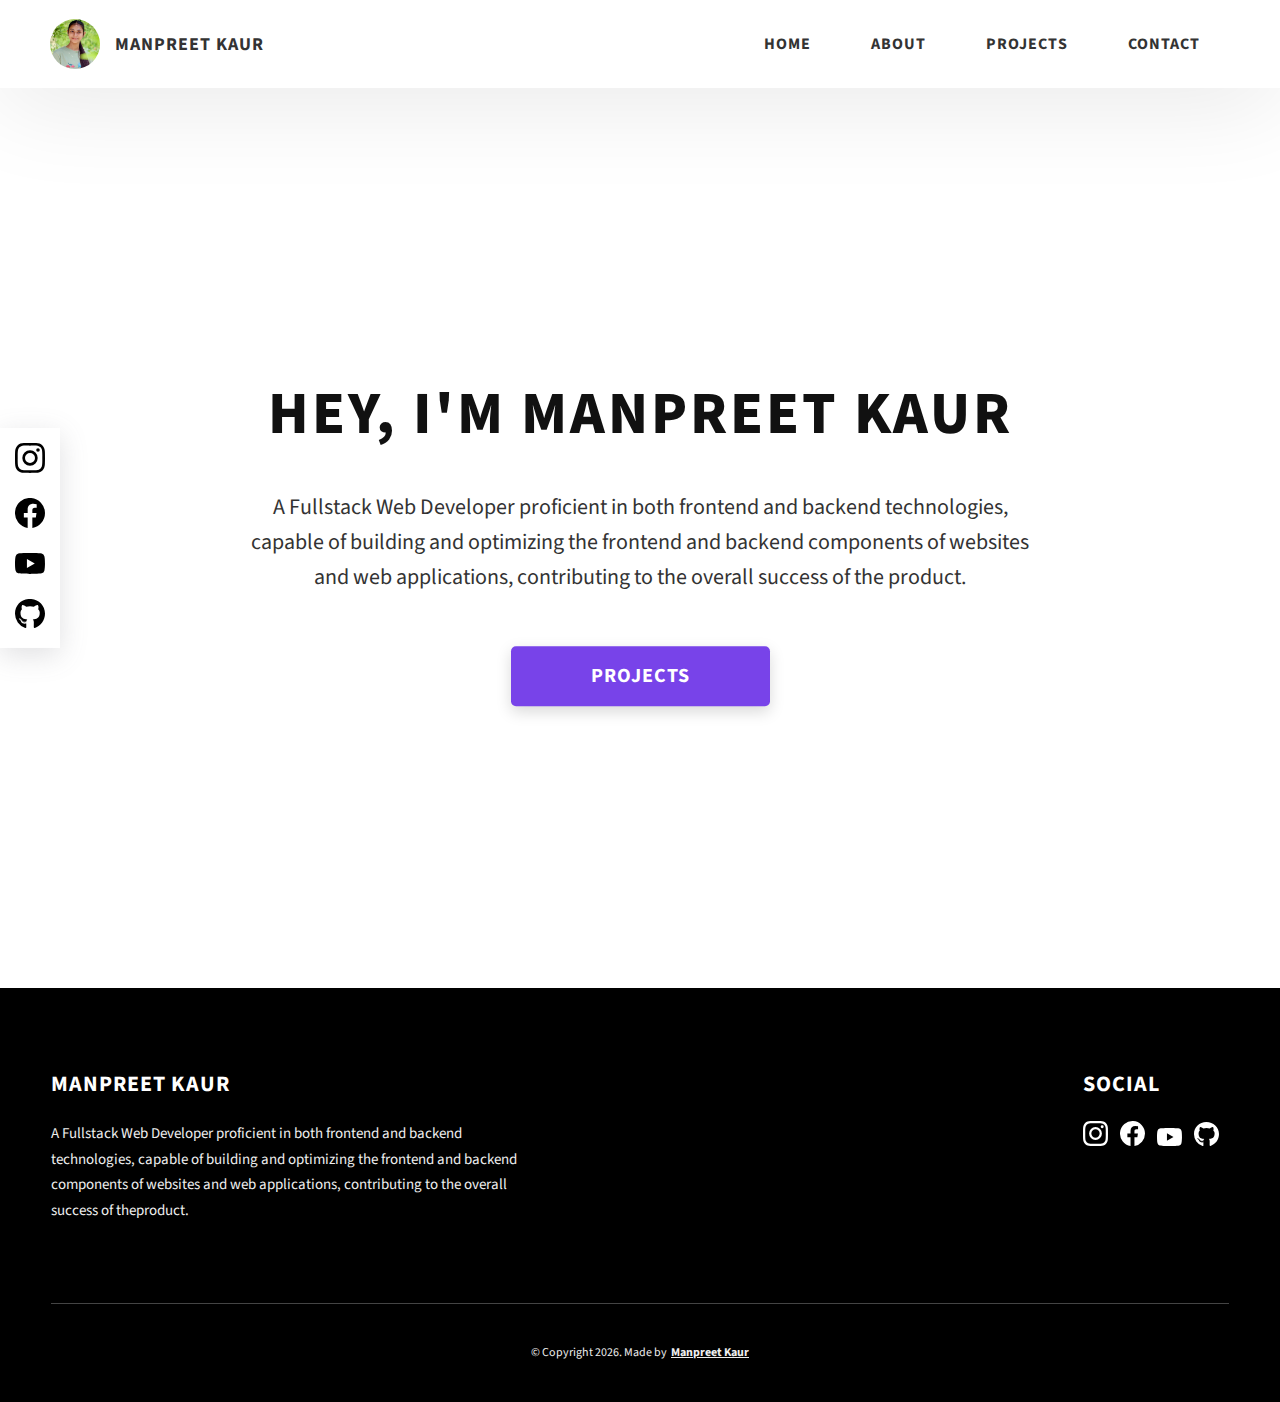
<file: index.html>
<!DOCTYPE html>
<html lang="en">

<head>
  <meta charset="UTF-8" />
  <meta name="viewport" content="width=device-width, initial-scale=1.0" />
  <title>Manpreet Kaur| Web Developer</title>
  <link href='style.css' rel='stylesheet'/>

  <link rel="preconnect" href="https://fonts.googleapis.com" />
  <link rel="preconnect" href="https://fonts.gstatic.com" crossorigin />
  <link href="https://fonts.googleapis.com/css2?family=Source+Sans+Pro:wght@400;600;700;900&display=swap"
    rel="stylesheet" />
    
</head>

<body>
  <header class="header">
    <div class="header__content">
      <div class="header__logo-container">
        <div class="header__logo-img-cont">
          <img src="images/logo.jpg" alt="Manpreet Kaur Logo Image"
            class="header__logo-img" />
        </div>
        <span class="header__logo-sub">Manpreet Kaur</span>
      </div>
      <div class="header__main">
        <ul class="header__links">
          <li class="header__link-wrapper">
            <a href="./" class="header__link"> Home </a>
          </li>
          <li class="header__link-wrapper">
            <a href="about.html" class="header__link">About </a>
          </li>
          <li class="header__link-wrapper">
            <a href="projects.html" class="header__link"> Projects </a>
          </li>
          <li class="header__link-wrapper">
            <a href="contact.html" class="header__link"> Contact </a>
          </li>
        </ul>
      </div>
    </div>
  </header>
  <section class="home-hero">
    <div class="home-hero__content">
      <h1 class="heading-primary">Hey, I'm Manpreet Kaur</h1>
      <div class="home-hero__info">
        <p class="text-primary">
            A Fullstack Web Developer proficient in both frontend and backend technologies, capable
            of building and optimizing the frontend and backend components of websites and web applications,
            contributing to the overall success of the product.
        </p>
      </div>
      <div class="home-hero__cta">
        <a href="projects.html" class="btn btn--bg">Projects</a>
      </div>
    </div>
    <div class="home-hero__socials">
      <div class="home-hero__social">
        <a href="https://instagram.com/" class="home-hero__social-icon-link" rel="noreferrer"
          target="_blank">
          <img src="images/instagram.svg" alt="Manpreet Kaur Linkedin Profile"
            class="home-hero__social-icon" />
        </a>
      </div>
      <div class="home-hero__social">
        <a href="https://facebook.com/" class="home-hero__social-icon-link" rel="noreferrer" target="_blank">
          <img src="images/Icon awesome-facebook.svg" alt="Manpreets Facebook Profile" class="home-hero__social-icon" />
        </a>
      </div>
      <div class="home-hero__social">
        <a href="https://youtube.com/"
          class="home-hero__social-icon-link home-hero__social-icon-link--bd-none" rel="noreferrer" target="_blank">
          <img src="images/Icon awesome-youtube.svg" alt="Manpreets Youtube Channel" class="home-hero__social-icon" />
        </a>
      </div>
      <div class="home-hero__social">
        <a href="https://github.com/" class="home-hero__social-icon-link" rel="noreferrer" target="_blank">
          <img src="images/Icon awesome-github.svg" alt="Manpreets Github Profile" class="home-hero__social-icon" />
        </a>
      </div>

    </div>
  </section>

  <footer class="main-footer">
    <div class="main-container">
      <div class="main-footer__upper">
        <div class="main-footer__row main-footer__row-1">
          <h2 class="heading heading-sm main-footer__heading-sm">
            <span>Social</span>
          </h2>
          <div class="main-footer__social-cont">
            <a target="_blank" rel="noreferrer" href="https://instagram.com">
              <img class="main-footer__icon" src="images/Icon awesome-instagram.svg"
                alt="Manpreet Kaur instagram Profile" />
            </a>
            <a target="_blank" rel="noreferrer" href="https://facebook.com/">
              <img class="main-footer__icon" src="images/Icon awesome-facebook1.svg" alt="Manpreets Facebook Profile" />
            </a>
            <a target="_blank" rel="noreferrer" href="https://youtube.com">
              <img class="main-footer__icon" src="images/Icon awesome-youtube1.svg" alt="Manpreets  youtube Profile" />
            </a>

            <a target="_blank" rel="noreferrer" href="https://github.com/">
              <img class="main-footer__icon" src="images/Icon awesome-github1.svg" alt="Manpreets  GithubProfile" />
            </a>
          </div>
        </div>
        <div class="main-footer__row main-footer__row-2">
          <h2 class="heading heading-sm text-lt">Manpreet Kaur</h2>
          <p class="main-footer__short-desc">
        A Fullstack Web Developer proficient in both frontend and
backend technologies, capable of building and optimizing
the frontend and backend components of websites and web 
applications, contributing to the overall success of theproduct.
          </p>
        </div>
      </div>

      <div class="main-footer__lower">
        &copy; Copyright
        <script>document.write(new Date().getFullYear())</script>. Made by
        <a rel="noreferrer" target="_blank" href="https://kaurmanpreet.com">Manpreet Kaur</a>
      </div>
    </div>
  </footer>
</body>

</html>
</file>
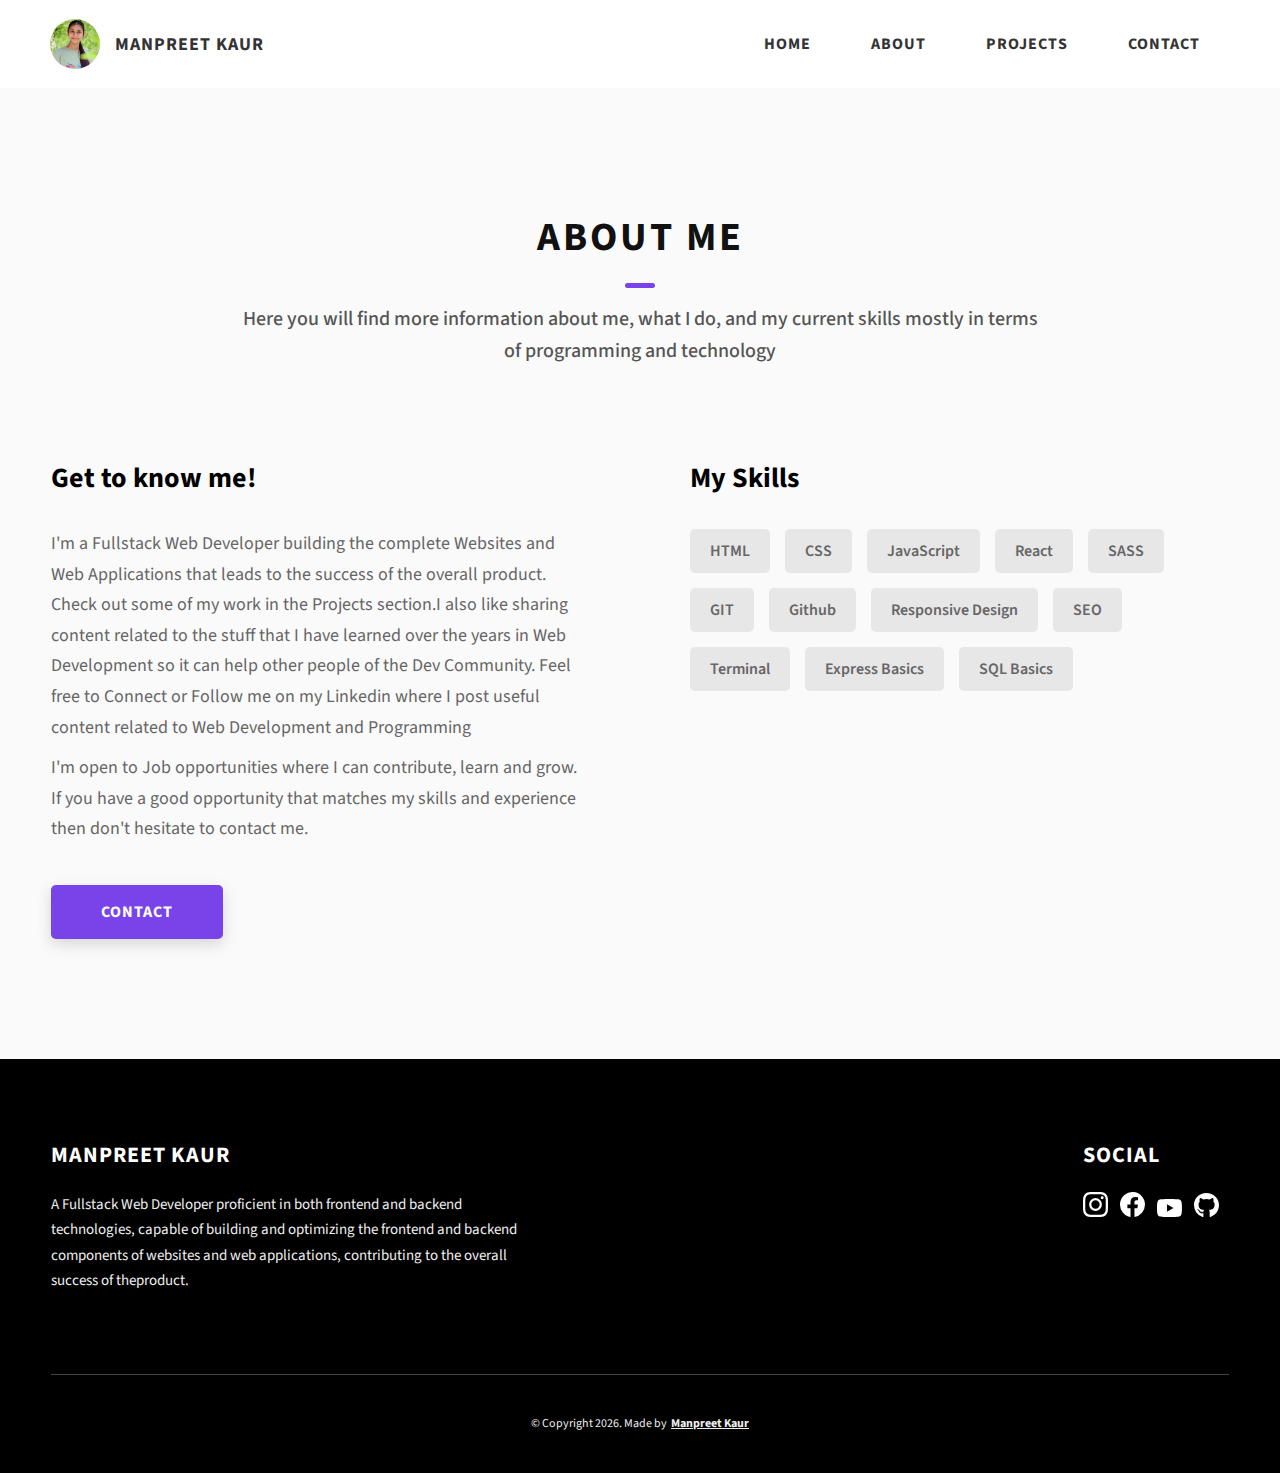
<file: about.html>
<!DOCTYPE html>
<html lang="en">

<head>
  <meta charset="UTF-8" />
  <meta name="viewport" content="width=device-width, initial-scale=1.0" />
  <title>Manpreet Kaur| Web Developer</title>
  <link href='style.css' rel='stylesheet'/>

  <link rel="preconnect" href="https://fonts.googleapis.com" />
  <link rel="preconnect" href="https://fonts.gstatic.com" crossorigin />
  <link href="https://fonts.googleapis.com/css2?family=Source+Sans+Pro:wght@400;600;700;900&display=swap"
    rel="stylesheet" />
</head>

<body>
    <header class="header">
        <div class="header__content">
          <div class="header__logo-container">
            <div class="header__logo-img-cont">
              <img src="images/logo.jpg" alt="Manpreet Kaur Logo Image"
                class="header__logo-img" />
            </div>
            <span class="header__logo-sub">Manpreet Kaur</span>
          </div>
          <div class="header__main">
            <ul class="header__links">
              <li class="header__link-wrapper">
                <a href="./" class="header__link"> Home </a>
              </li>
              <li class="header__link-wrapper">
                <a href="about.html" class="header__link">About </a>
              </li>
              <li class="header__link-wrapper">
                <a href="projects.html" class="header__link"> Projects </a>
              </li>
              <li class="header__link-wrapper">
                <a href="contact.html" class="header__link"> Contact </a>
              </li>
            </ul>
          </div>
        </div>
      </header>
<section id="about" class="about sec-pad">
    <div class="main-container">
      <h2 class="heading heading-sec heading-sec__mb-med">
        <span class="heading-sec__main">About Me</span>
        <span class="heading-sec__sub">
          Here you will find more information about me, what I do, and my
          current skills mostly in terms of programming and technology
        </span>
      </h2>
      <div class="about__content">
        <div class="about__content-main">
          <h3 class="about__content-title">Get to know me!</h3>
          <div class="about__content-details">
            <p class="about__content-details-para">
                I'm a Fullstack Web  Developer building the complete Websites and 
                Web Applications that leads to the success of the overall product.
                Check out some of my work in the Projects section.I also like sharing
                content related to the stuff that I have learned over the years in Web
                 Development so it can help other people of the Dev 
                Community. Feel free to Connect or Follow me on my Linkedin where
                I post useful content related to Web Development and Programming
            </p>
                <p class="about__content-details-para">
                I'm open to Job opportunities where I can contribute, learn and grow.
                 If you have a good opportunity that matches my skills and experience
                 then don't hesitate to contact me.
            </p>
          </div>
          <a href="contact.html" class="btn btn--med btn--theme dynamicBgClr">Contact</a>
        </div>
        <div class="about__content-skills">
          <h3 class="about__content-title">My Skills</h3>
          <div class="skills">
            <div class="skills__skill">HTML</div>
            <div class="skills__skill">CSS</div>
            <div class="skills__skill">JavaScript</div>
            <div class="skills__skill">React</div>
            <div class="skills__skill">SASS</div>
            <div class="skills__skill">GIT</div>
            <div class="skills__skill">Github</div>
            <div class="skills__skill">Responsive Design</div>
            <div class="skills__skill">SEO</div>
            <div class="skills__skill">Terminal</div>
            <div class="skills__skill">Express Basics</div>
            <div class="skills__skill">SQL Basics</div>
          </div>
        </div>
      </div>
    </div>
  </section>
  <footer class="main-footer">
    <div class="main-container">
      <div class="main-footer__upper">
        <div class="main-footer__row main-footer__row-1">
          <h2 class="heading heading-sm main-footer__heading-sm">
            <span>Social</span>
          </h2>
          <div class="main-footer__social-cont">
            <a target="_blank" rel="noreferrer" href="https://instagram.com">
              <img class="main-footer__icon" src="images/Icon awesome-instagram.svg"
                alt="Manpreet Kaur instagram Profile" />
            </a>
            <a target="_blank" rel="noreferrer" href="https://facebook.com/">
              <img class="main-footer__icon" src="images/Icon awesome-facebook1.svg" alt="Manpreets Facebook Profile" />
            </a>
            <a target="_blank" rel="noreferrer" href="https://youtube.com">
              <img class="main-footer__icon" src="images/Icon awesome-youtube1.svg" alt="Manpreets  youtube Profile" />
            </a>

            <a target="_blank" rel="noreferrer" href="https://github.com/">
              <img class="main-footer__icon" src="images/Icon awesome-github1.svg" alt="Manpreets  GithubProfile" />
            </a>
          </div>
        </div>
        <div class="main-footer__row main-footer__row-2">
          <h2 class="heading heading-sm text-lt">Manpreet Kaur</h2>
          <p class="main-footer__short-desc">
        A Fullstack Web Developer proficient in both frontend and
backend technologies, capable of building and optimizing
the frontend and backend components of websites and web 
applications, contributing to the overall success of theproduct.
          </p>
        </div>
      </div>

      <div class="main-footer__lower">
        &copy; Copyright
        <script>document.write(new Date().getFullYear())</script>. Made by
        <a rel="noreferrer" target="_blank" href="https://kaurmanpreet.com">Manpreet Kaur</a>
      </div>
    </div>
  </footer>
</body>

</html>
</file>
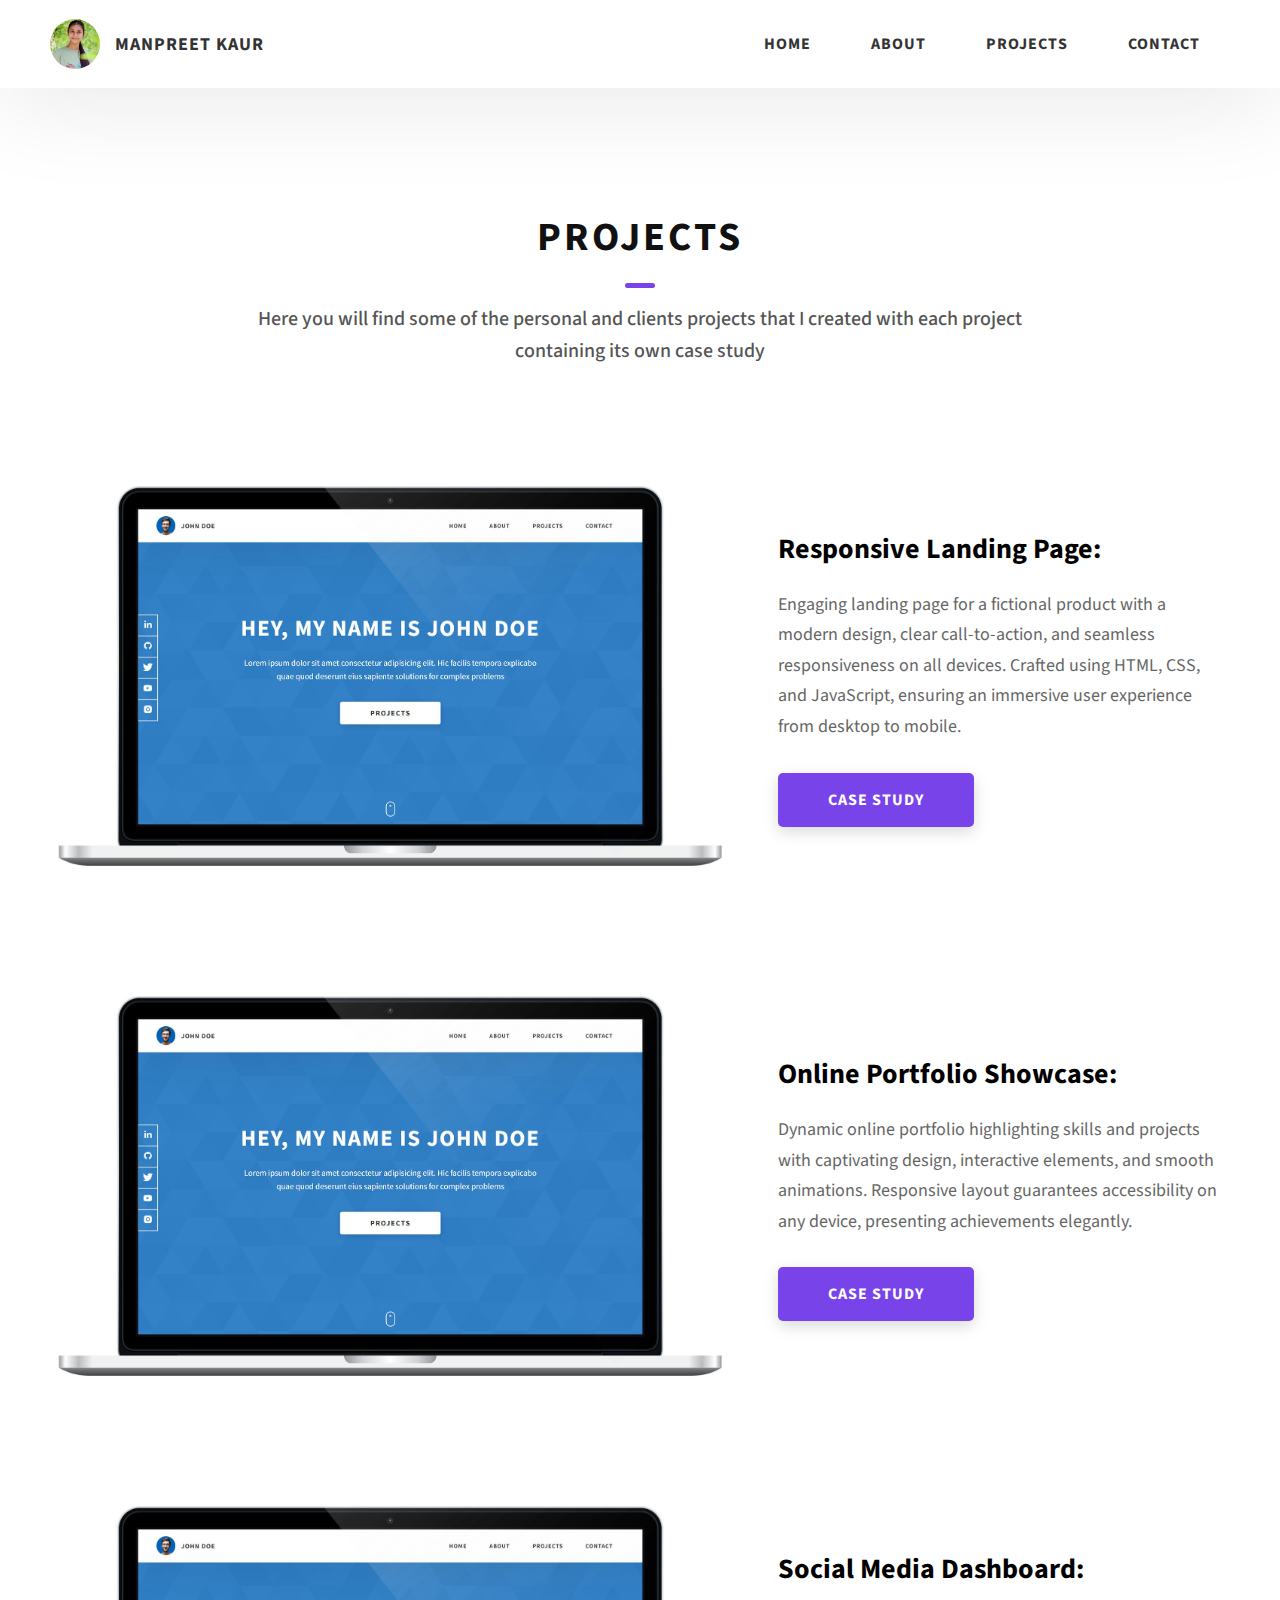
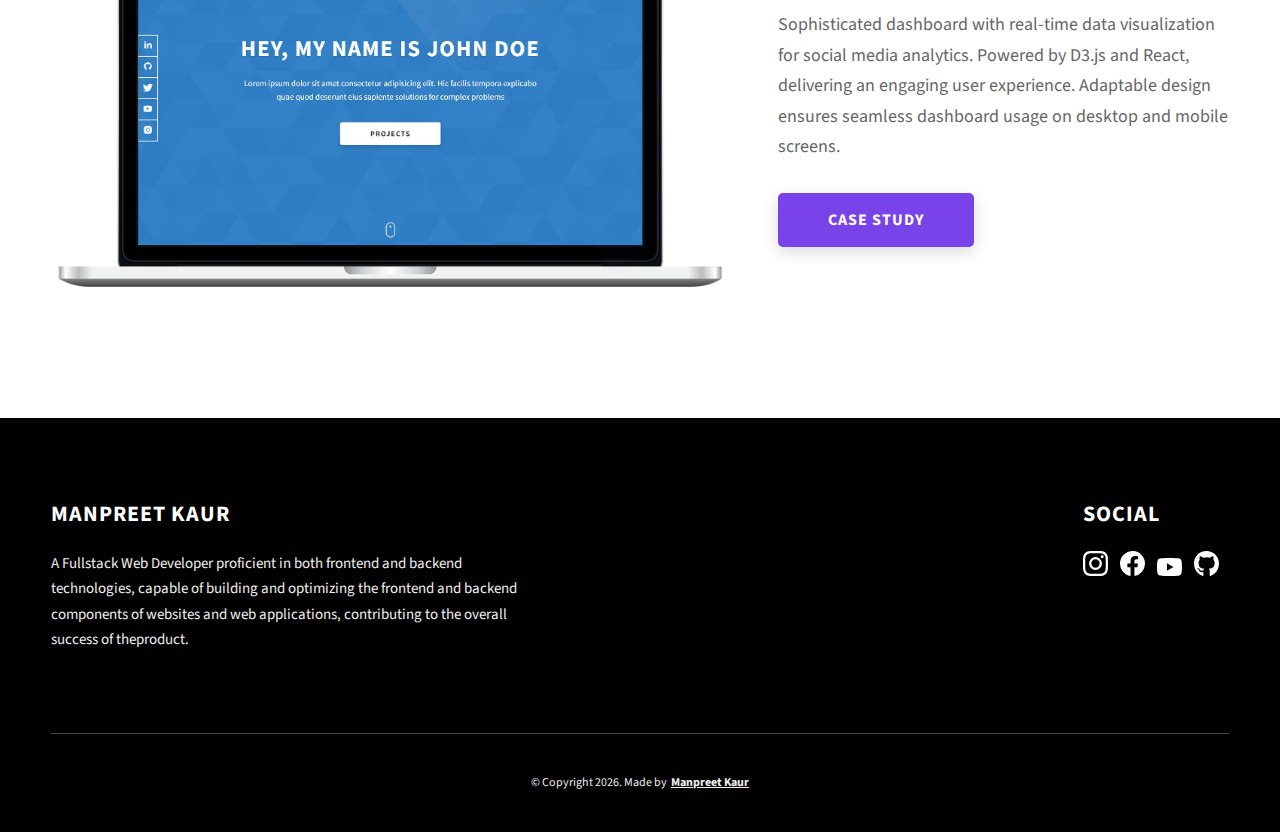
<file: projects.html>
<!DOCTYPE html>
<html lang="en">

<head>
  <meta charset="UTF-8" />
  <meta name="viewport" content="width=device-width, initial-scale=1.0" />
  <title>Manpreet Kaur| Web Developer</title>
  <link href='style.css' rel='stylesheet'/>

  <link rel="preconnect" href="https://fonts.googleapis.com" />
  <link rel="preconnect" href="https://fonts.gstatic.com" crossorigin />
  <link href="https://fonts.googleapis.com/css2?family=Source+Sans+Pro:wght@400;600;700;900&display=swap"
    rel="stylesheet" />
</head>

<body>
    <header class="header">
        <div class="header__content">
          <div class="header__logo-container">
            <div class="header__logo-img-cont">
              <img src="images/logo.jpg" alt="Manpreet Kaur Logo Image"
                class="header__logo-img" />
            </div>
            <span class="header__logo-sub">Manpreet Kaur</span>
          </div>
          <div class="header__main">
            <ul class="header__links">
              <li class="header__link-wrapper">
                <a href="./" class="header__link"> Home </a>
              </li>
              <li class="header__link-wrapper">
                <a href="about.html" class="header__link">About </a>
              </li>
              <li class="header__link-wrapper">
                <a href="projects.html" class="header__link"> Projects </a>
              </li>
              <li class="header__link-wrapper">
                <a href="contact.html" class="header__link"> Contact </a>
              </li>
            </ul>
          </div>
        </div>
      </header>
<section id="projects" class="projects sec-pad">
    <div class="main-container">
      <h2 class="heading heading-sec heading-sec__mb-bg">
        <span class="heading-sec__main">Projects</span>
        <span class="heading-sec__sub">
          Here you will find some of the personal and clients projects that I
          created with each project containing its own case study
        </span>
      </h2>

      <div class="projects__content">
        <div class="projects__row">
          <div class="projects__row-img-cont">
            <img src="images/dopefolio.jpeg" alt="Software Screenshot" class="projects__row-img" />
          </div>
          <div class="projects__row-content">
            <h3 class="projects__row-content-title">Responsive Landing Page:</h3>
            <p class="projects__row-content-desc">
                Engaging landing page for a fictional product with a modern design, clear call-to-action, and seamless responsiveness on all devices. Crafted using HTML, CSS, and JavaScript, ensuring an immersive user experience from desktop to mobile.
            </p>
            <a class='btn btn--med btn--theme dynamicBgClr'>Case Study</a>
          </div>
        </div>
        <div class="projects__row">
          <div class="projects__row-img-cont">
            <img src="images/dopefolio.jpeg" alt="Software Screenshot" class="projects__row-img" />
          </div>
          <div class="projects__row-content">
            <h3 class="projects__row-content-title">Online Portfolio Showcase:</h3>
            <p class="projects__row-content-desc">
                Dynamic online portfolio highlighting skills and projects with captivating design, interactive elements, and smooth animations. Responsive layout guarantees accessibility on any device, presenting achievements elegantly.
            </p>
            <a class='btn btn--med btn--theme dynamicBgClr'>Case Study</a>
          </div>
        </div>
        <div class="projects__row">
            <div class="projects__row-img-cont">
              <img src="images/dopefolio.jpeg" alt="Software Screenshot" class="projects__row-img" />
            </div>
            <div class="projects__row-content">
              <h3 class="projects__row-content-title">Social Media Dashboard:</h3>
              <p class="projects__row-content-desc">
                Sophisticated dashboard with real-time data visualization for social media analytics. Powered by D3.js and React, delivering an engaging user experience. Adaptable design ensures seamless dashboard usage on desktop and mobile screens.
              </p>
              <a class='btn btn--med btn--theme dynamicBgClr'>Case Study</a>
            </div>
          </div>
       
      </div>
    </div>
  </section>
  <footer class="main-footer">
    <div class="main-container">
      <div class="main-footer__upper">
        <div class="main-footer__row main-footer__row-1">
          <h2 class="heading heading-sm main-footer__heading-sm">
            <span>Social</span>
          </h2>
          <div class="main-footer__social-cont">
            <a target="_blank" rel="noreferrer" href="https://instagram.com">
              <img class="main-footer__icon" src="images/Icon awesome-instagram.svg"
                alt="Manpreet Kaur instagram Profile" />
            </a>
            <a target="_blank" rel="noreferrer" href="https://facebook.com/">
              <img class="main-footer__icon" src="images/Icon awesome-facebook1.svg" alt="Manpreets Facebook Profile" />
            </a>
            <a target="_blank" rel="noreferrer" href="https://youtube.com">
              <img class="main-footer__icon" src="images/Icon awesome-youtube1.svg" alt="Manpreets  youtube Profile" />
            </a>

            <a target="_blank" rel="noreferrer" href="https://github.com/">
              <img class="main-footer__icon" src="images/Icon awesome-github1.svg" alt="Manpreets  GithubProfile" />
            </a>
          </div>
        </div>
        <div class="main-footer__row main-footer__row-2">
          <h2 class="heading heading-sm text-lt">Manpreet Kaur</h2>
          <p class="main-footer__short-desc">
        A Fullstack Web Developer proficient in both frontend and
backend technologies, capable of building and optimizing
the frontend and backend components of websites and web 
applications, contributing to the overall success of theproduct.
          </p>
        </div>
      </div>

      <div class="main-footer__lower">
        &copy; Copyright
        <script>document.write(new Date().getFullYear())</script>. Made by
        <a rel="noreferrer" target="_blank" href="https://kaurmanpreet.com">Manpreet Kaur</a>
      </div>
    </div>
  </footer>
</body>

</html>
</file>
<file: style.css>
*,::after,::before {
    margin: 0;
    padding: 0;
    box-sizing: inherit;
    font-family: inherit
}

html {
    font-size: 62.5%;
    scroll-behavior: smooth
}

@media only screen and (max-width: 75em) {
    html {
        font-size:59%
    }
}

@media only screen and (max-width: 56.25em) {
    html {
        font-size:56%
    }
}

@media only screen and (min-width: 112.5em) {
    html {
        font-size:65%
    }
}

body {
    box-sizing: border-box;
    position: relative;
    line-height: 1.5;
    font-family: sans-serif;
    overflow-x: hidden;
    overflow-y: scroll;
    font-family: 'Source Sans Pro',sans-serif
}

a {
    text-decoration: none;
    color: inherit
}

li {
    list-style: none
}
 
button {
    border: none;
    cursor: pointer
}

textarea {
    resize: none
}

.heading-primary {
    font-size: 6rem;
    text-transform: uppercase;
    letter-spacing: 3px;
    text-align: center;
    color: #111;
    font-weight: 800
}

@media only screen and (max-width: 37.5em) {
    .heading-primary {
        font-size:4.5rem
    }
}

.heading-sec__mb-bg {
    margin-bottom: 11rem
}

@media only screen and (max-width: 56.25em) {
    .heading-sec__mb-bg {
        margin-bottom:8rem
    }
}

.heading-sec__mb-med {
    margin-bottom: 9rem
}

@media only screen and (max-width: 56.25em) {
    .heading-sec__mb-med {
        margin-bottom:8rem
    }
}

.heading-sec__main {
    display: block;
    font-size: 4rem;
    text-transform: uppercase;
    letter-spacing: 1px;
    letter-spacing: 3px;
    text-align: center;
    margin-bottom: 3.5rem;
    position: relative;
    color: #111
}

.heading-sec__main--lt {
    color: #111;
    font-weight: 800
}

.heading-sec__main--lt::after {
    content: '';
    background: #7843e9!important
}

.heading-sec__main::after {
    content: '';
    position: absolute;
    top: calc(100% + 1.5rem);
    height: 5px;
    width: 3rem;
    background: #7843e9;
    left: 50%;
    transform: translateX(-50%);
    border-radius: 5px
}

@media only screen and (max-width: 37.5em) {
    .heading-sec__main::after {
        top:calc(100% + 1.2rem)
    }
}

.heading-sec__sub {
    display: block;
    text-align: center;
    color: #555;
    font-size: 2rem;
    font-weight: 500;
    max-width: 80rem;
    margin: auto;
    line-height: 1.6
}

@media only screen and (max-width: 37.5em) {
    .heading-sec__sub {
        font-size:1.8rem
    }
}

.heading-sec__sub--lt {
    color: #333
}

.heading-sm {
    font-size: 2.2rem;
    text-transform: uppercase;
    letter-spacing: 1px
}

.main-container {
    max-width: 120rem;
    margin: auto;
    width: 92%
}

.btn {
    background: #7843e9;
    color: #fff;
    text-transform: uppercase;
    letter-spacing: 1px;
    display: inline-block;
    font-weight: 700;
    border-radius: 5px;
    box-shadow: 0 5px 15px 0 rgba(0,0,0,.15);
    transition: transform .3s
}

.btn:hover {
    transform: translateY(-3px)
}

.btn--bg {
    padding: 1.5rem 8rem;
    font-size: 2rem
}

.btn--med {
    padding: 1.5rem 5rem;
    font-size: 1.6rem
}

.btn--theme {
    background: #7843e9;
    color: #fff
}

.btn--theme-inv {
    color: #111;
    background: #fff;
    border: 2px solid #7843e9;
    box-shadow: none;
    padding: calc(1.5rem - 2px) calc(5rem - 2px)
}

.sec-pad {
    padding: 12rem 0
}

@media only screen and (max-width: 56.25em) {
    .sec-pad {
        padding:8rem 0
    }
}

.text-primary {
    color: #333;
    font-size: 2.2rem;
    text-align: center;
    width: 100%;
    line-height: 1.6
}

@media only screen and (max-width: 37.5em) {
    .text-primary {
        font-size:2rem
    }
}

.d-none {
    display: none
}

.home-hero {
    color: #fff;
    background-position: center;
    height: 100vh;
    min-height: 80rem;
    max-height: 120rem;
    position: relative
}

@media only screen and (max-width: 37.5em) {
    .home-hero {
        height:unset;
        min-height: unset
    }
}

.home-hero__socials {
    position: absolute;
    top: 50%;
    transform: translateY(-50%);
    background: #fff;
    box-shadow: rgba(100,100,111,.2) 0 7px 29px 0;
    padding: .5rem
}

@media only screen and (max-width: 56.25em) {
    .home-hero__socials {
        display:none
    }
}



@media only screen and (max-width: 37.5em) {
}

.home-hero__social {
    width: 5rem
}

.home-hero__social-icon-link {
    width: 100%;
    display: block;
    padding: 1rem;
    border-radius: 5px
}

.home-hero__social-icon-link:hover {
    background: rgba(120,67,233,.2)
}

.home-hero__social-icon-link--bd-none {
    border-bottom: 0
}

.home-hero__social-icon {
    width: 100%
}

.home-hero__content {
    position: absolute;
    top: 50%;
    left: 50%;
    transform: translate(-50%,-50%);
    max-width: 90rem;
    width: 92%
}

@media only screen and (max-width: 37.5em) {
    .home-hero__content {
        padding:19rem 0 13rem 0;
        margin: auto;
        position: static;
        transform: translate(0,0)
    }
}

.home-hero__info {
    margin: 3rem auto 0 auto;
    max-width: 80rem
}

.home-hero__cta {
    margin-top: 5rem;
    text-align: center
}

.about {
    background: #fafafa
}

.about__content {
    display: grid;
    grid-template-columns: 1fr 1fr;
    grid-gap: 10rem
}

@media only screen and (max-width: 56.25em) {
    .about__content {
        grid-template-columns:1fr;
        grid-gap: 8rem
    }
}

.about__content-title {
    font-weight: 700;
    font-size: 2.8rem;
    margin-bottom: 3rem
}

@media only screen and (max-width: 37.5em) {
    .about__content-title {
        font-size:2.4rem
    }
}

.about__content-details-para {
    font-size: 1.8rem;
    color: #666;
    max-width: 60rem;
    line-height: 1.7;
    margin-bottom: 1rem
}

.about__content-details-para--hl {
    font-weight: 700;
    margin: 0 3px
}

.about__content-details-para:last-child {
    margin-bottom: 4rem
}

.about__content-details-para a {
    text-decoration: underline;
    font-weight: 700;
    color: #7843e9;
    margin: 0 3px
}

.projects__row {
    display: grid;
    grid-template-columns: 1.5fr 1fr;
    grid-gap: 5rem;
    margin-bottom: 11rem
}

@media only screen and (max-width: 56.25em) {
    .projects__row {
        grid-template-columns:1fr;
        grid-gap: 2rem;
        margin-bottom: 8rem
    }
}

@media only screen and (max-width: 56.25em) {
    .projects__row {
        text-align:center
    }
}

.projects__row:last-child {
    margin-bottom: 0
}

.projects__row-img-cont {
    overflow: hidden
}

.projects__row-img {
    width: 100%;
    display: block;
    -o-object-fit: cover;
    object-fit: cover
}

.projects__row-content {
    padding: 2rem 0;
    display: flex;
    justify-content: center;
    flex-direction: column;
    align-items: flex-start
}

@media only screen and (max-width: 56.25em) {
    .projects__row-content {
        align-items:center
    }
}

.projects__row-content-title {
    font-weight: 700;
    font-size: 2.8rem;
    margin-bottom: 2rem
}

@media only screen and (max-width: 37.5em) {
    .projects__row-content-title {
        font-size:2.4rem
    }
}

.projects__row-content-desc {
    font-size: 1.8rem;
    color: #666;
    max-width: 60rem;
    line-height: 1.7;
    margin-bottom: 3rem
}

@media only screen and (max-width: 37.5em) {
    .projects__row-content-desc {
        font-size:1.7rem
    }
}

.contact {
    background: linear-gradient(to right,rgba(245,245,245,.8),rgba(245,245,245,.8)),url(/daac8858fd4a0ccea44f59dfd079c3c16c263f33/c157c/assets/svg/common-bg.svg);
    background-size: cover;
    background-position: center
}

.contact__form-container {
    box-shadow: rgba(100,100,111,.2) 0 7px 29px 0;
    background: #fff;
    padding: 4rem;
    margin-top: 6rem;
    max-width: 80rem;
    text-align: right;
    width: 95%;
    border-radius: 5px;
    margin: 5rem auto 0 auto
}

@media only screen and (max-width: 37.5em) {
    .contact__form-container {
        padding:3rem
    }
}

.contact__form-field {
    margin-bottom: 4rem
}

@media only screen and (max-width: 37.5em) {
    .contact__form-field {
        margin-bottom:3rem
    }
}

.contact__form-label {
    color: #666;
    font-size: 1.4rem;
    letter-spacing: 1px;
    font-weight: 700;
    margin-bottom: 1rem;
    display: block;
    text-align: left
}

.contact__form-input {
    color: #333;
    padding: 2rem;
    width: 100%;
    border: 1px solid #ebebeb;
    font-size: 1.6rem;
    letter-spacing: 0;
    background: #f0f0f0;
    border-radius: 5px;
    font-weight: 600
}

.contact__form-input::-moz-placeholder {
    color: #999;
    font-weight: 600;
    font-size: 1.6rem
}

.contact__form-input:-ms-input-placeholder {
    color: #999;
    font-weight: 600;
    font-size: 1.6rem
}

.contact__form-input::placeholder {
    color: #999;
    font-weight: 600;
    font-size: 1.6rem
}

.contact__form-input::-webkit-input-placeholder {
    color: #999;
    font-weight: 600;
    font-size: 1.6rem
}

.contact__form-input:-ms-input-placeholder {
    color: #999;
    font-weight: 600;
    font-size: 1.6rem
}

.contact__form-input::-ms-input-placeholder {
    color: #999;
    font-weight: 600;
    font-size: 1.6rem
}

.contact__form-input:-moz-placeholder {
    opacity: 1;
    color: #999;
    font-weight: 600;
    font-size: 1.6rem
}

.contact__form-input::-moz-placeholder {
    opacity: 1;
    color: #999;
    font-weight: 600;
    font-size: 1.6rem
}

.contact__btn {
    width: 30%;
    padding: 2rem 4rem;
    font-size: 1.6rem
}

@media only screen and (max-width: 37.5em) {
    .contact__btn {
        width:100%
    }
}

.project-cs-hero {
    color: #fff;
    background: linear-gradient(to right,rgba(245,245,245,.8),rgba(245,245,245,.8)),url(/daac8858fd4a0ccea44f59dfd079c3c16c263f33/c157c/assets/svg/common-bg.svg);
    background-size: cover;
    background-position: center;
    position: relative
}

@media only screen and (max-width: 37.5em) {
    .project-cs-hero {
        height:unset;
        min-height: unset
    }
}

.project-cs-hero__content {
    padding: 25rem 0 17rem 0;
    max-width: 90rem;
    width: 92%;
    margin: auto
}

@media only screen and (max-width: 37.5em) {
    .project-cs-hero__content {
        padding:19rem 0 13rem 0;
        margin: auto;
        position: static;
        transform: translate(0,0)
    }
}

.project-cs-hero__info {
    margin: 3rem auto 0 auto;
    max-width: 80rem
}

.project-cs-hero__cta {
    margin-top: 5rem;
    text-align: center
}

.project-details__content {
    padding: 8rem 0;
    max-width: 90rem;
    margin: auto
}

.project-details__content-title {
    font-weight: 700;
    font-size: 2.8rem;
    margin-bottom: 3rem
}

@media only screen and (max-width: 37.5em) {
    .project-details__content-title {
        font-size:2.4rem
    }
}

.project-details__showcase-img-cont {
    width: 100%;
    margin-bottom: 6rem
}

.project-details__showcase-img {
    width: 100%
}

.project-details__content-main {
    width: 100%;
    max-width: 70rem;
    margin: auto
}

.project-details__desc {
    margin: 0 0 7rem 0
}

.project-details__desc-para {
    font-size: 1.8rem;
    line-height: 1.7;
    color: #666;
    margin-bottom: 2rem
}

.project-details__tools-used {
    margin: 0 0 7rem 0
}

.project-details__tools-used-list {
    display: flex;
    flex-wrap: wrap
}

.project-details__tools-used-item {
    padding: 1rem 2rem;
    margin-bottom: 1.5rem;
    margin-right: 1.5rem;
    font-size: 1.6rem;
    background: rgba(153,153,153,.2);
    border-radius: 5px;
    font-weight: 600;
    color: #777
}

.project-details__links {
    margin: 0 0
}

.project-details__links-btn {
    margin-right: 2rem
}

@media only screen and (max-width: 37.5em) {
    .project-details__links-btn {
        margin-right:0;
        width: 70%;
        margin-bottom: 2rem;
        text-align: center
    }
}

.project-details__links-btn:last-child {
    margin: 0
}

@media only screen and (max-width: 37.5em) {
    .project-details__links-btn:last-child {
        margin:0
    }
}

.header {
    width: 100%;
    z-index: 1000;
    background: #000;
    background: #fff;
    box-shadow: 0 10px 100px rgba(0,0,0,.1)
}

.header__content {
    display: flex;
    align-items: center;
    justify-content: space-between;
    padding: 1rem 5rem
}

@media only screen and (max-width: 56.25em) {
    .header__content {
        flex-direction: column;
    }
}

.header__logo-container {
    display: flex;
    align-items: center;
    cursor: pointer;
    color: #333;
    transition: color .3s
}

.header__logo-container:hover {
    color: #7843e9
}

.header__logo-img-cont {
    width: 5rem;
    height: 5rem;
    border-radius: 50px;
    overflow: hidden;
    margin-right: 1.5rem;
    background: #7843e9
}

@media only screen and (max-width: 56.25em) {
    .header__logo-img-cont {
        width:4.5rem;
        height: 4.5rem;
        margin-right: 1.2rem
    }
}

.header__logo-img {
    width: 100%;
    height: 100%;
    -o-object-fit: cover;
    object-fit: cover;
    -o-object-position: center;
    object-position: center;
    display: block
}

.header__logo-sub {
    font-size: 1.8rem;
    text-transform: uppercase;
    font-weight: 700;
    letter-spacing: 1px
}

.header__links {
    display: flex
}

@media only screen and (max-width: 37.5em) {
    .header__links {
        display: flex;
        flex-direction: column;
        justify-content: flex-end;
        align-items: center;}
}

.header__link {
    padding: 2.2rem 3rem;
    display: inline-block;
    font-size: 1.6rem;
    color: #333;
    text-transform: uppercase;
    letter-spacing: 1px;
    font-weight: 700;
    transition: color .3s
}

.header__link:hover {
    color: #7843e9
}

@media only screen and (max-width: 56.25em) {
    .header__link {
        padding:3rem 1.8rem;
        font-size: 1.5rem
    }
}




.main-footer {
    background: #000;
    color: #fff
}

.main-footer__upper {
    display: flex;
    justify-content: space-between;
    padding: 8rem 0
}

@media only screen and (max-width: 56.25em) {
    .main-footer__upper {
        padding:6rem 0
    }
}

@media only screen and (max-width: 37.5em) {
    .main-footer__upper {
        display:block
    }
}

.main-footer__row-1 {
    order: 2
}

@media only screen and (max-width: 56.25em) {
    .main-footer__row-1 {
        margin-bottom:5rem
    }
}

.main-footer__row-2 {
    width: 40%;
    order: 1;
    max-width: 50rem
}

@media only screen and (max-width: 56.25em) {
    .main-footer__row-2 {
        width:100%
    }
}

.main-footer__short-desc {
    margin-top: 2rem;
    color: #eee;
    font-size: 1.5rem;
    line-height: 1.7
}

.main-footer__social-cont {
    margin-top: 2rem
}

.main-footer__icon {
    margin-right: 1rem;
    width: 2.5rem;
    fill:white;

}

.main-footer__icon--mr-none {
    margin-right: 0
}

.main-footer__lower {
    padding: 4rem 0;
    border-top: 1px solid #444;
    color: #eee;
    font-size: 1.2rem;
    text-align: left;
    text-align: center
}

.main-footer__lower a {
    text-decoration: underline;
    font-weight: 700;
    margin-left: 2px
}

@media only screen and (max-width: 56.25em) {
    .main-footer__lower {
        padding:3.5rem 0
    }
}

.skills {
    display: flex;
    flex-wrap: wrap
}

.skills__skill {
    padding: 1rem 2rem;
    margin-bottom: 1.5rem;
    margin-right: 1.5rem;
    font-size: 1.6rem;
    background: rgba(153,153,153,.2);
    border-radius: 5px;
    font-weight: 600;
    color: #666
}
</file>
